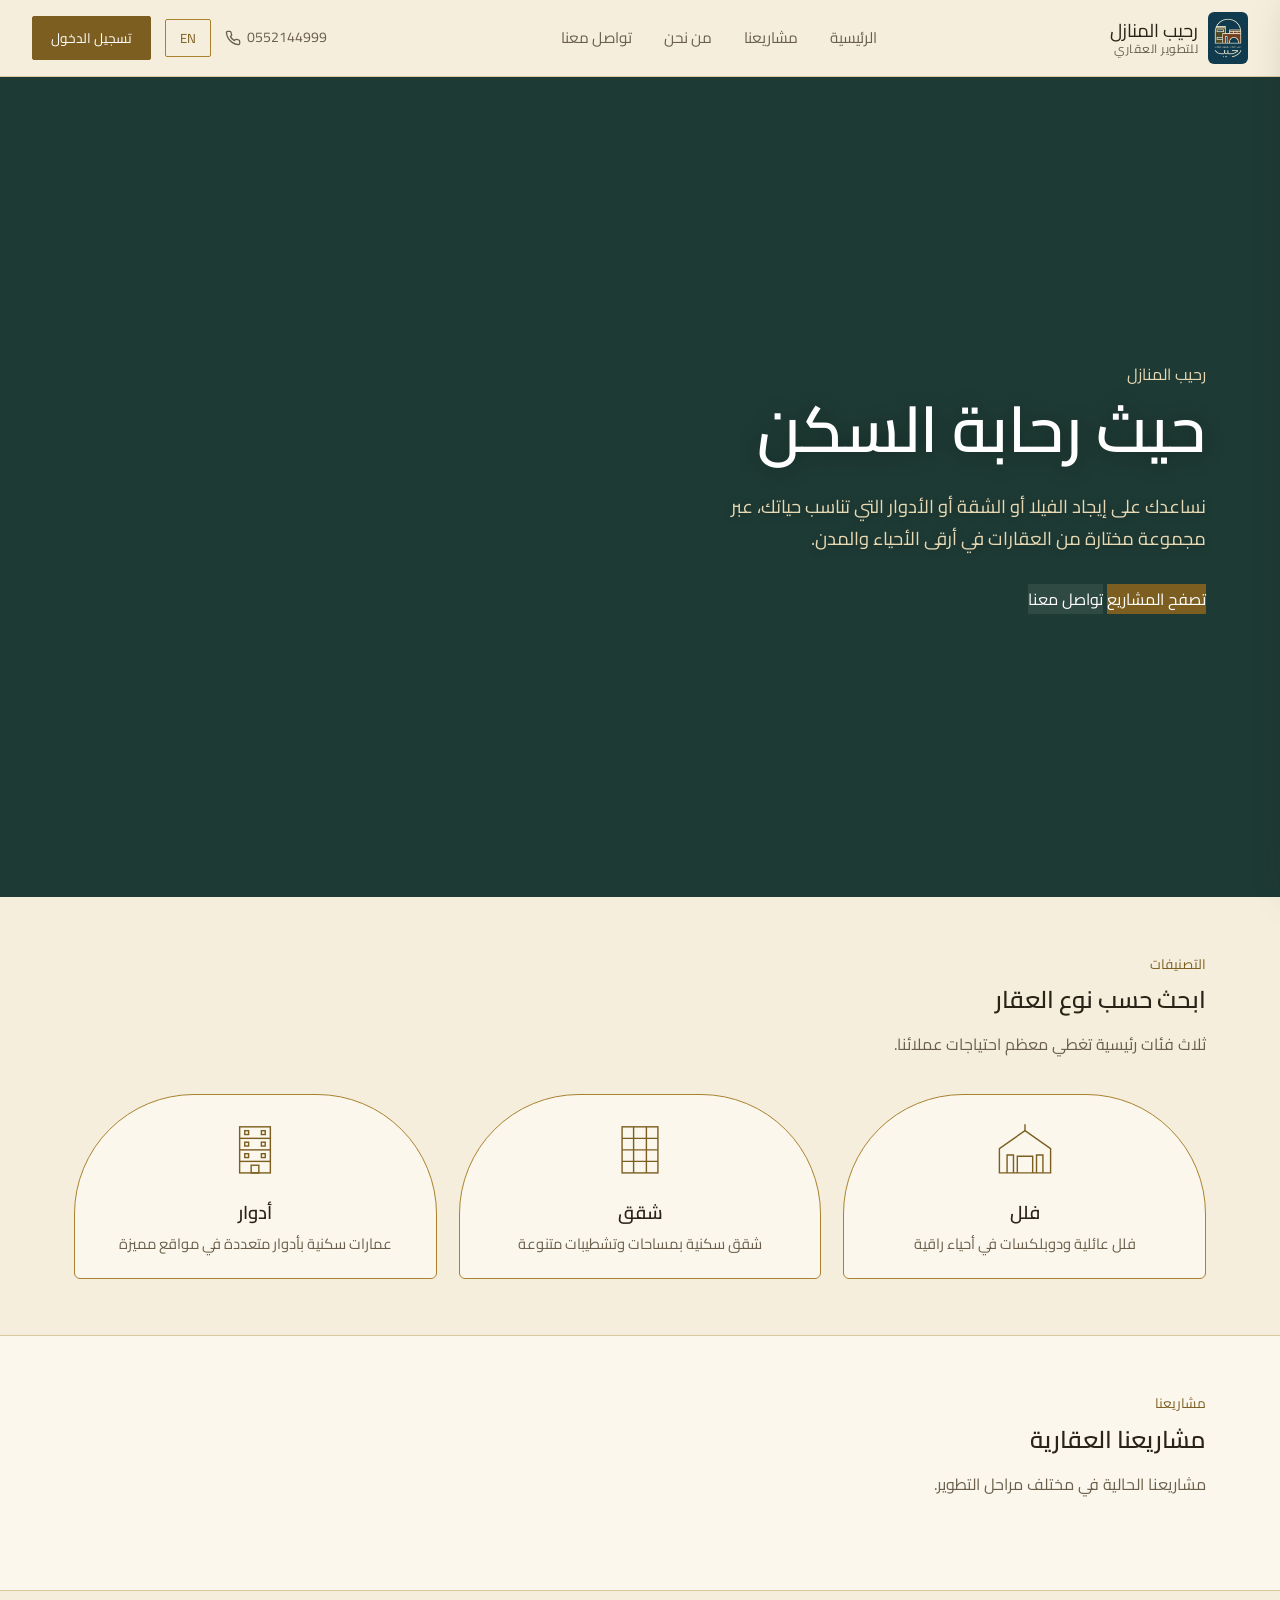
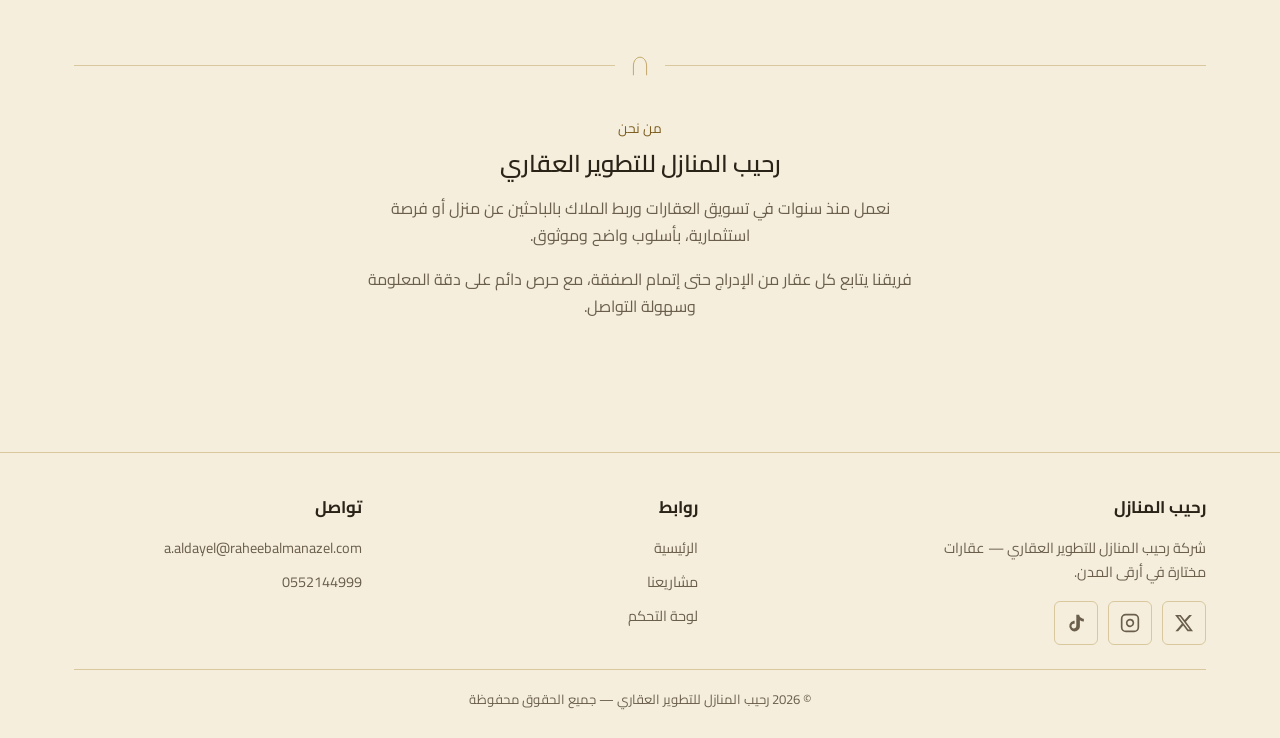
<file: index.html>
<!DOCTYPE html>
<html lang="ar" dir="rtl">
<head>
<meta charset="UTF-8">
<meta name="viewport" content="width=device-width, initial-scale=1.0">
<title>رحيب المنازل للتطوير العقاري</title>
<meta name="description" content="منصة رحيب المنازل للتطوير العقاري — مشاريع سكنية مختارة بعناية في أرقى أحياء الرياض.">

<!-- Open Graph (WhatsApp, Facebook, LinkedIn) -->
<meta property="og:type" content="website">
<meta property="og:url" content="https://raheebalmanazel.com/">
<meta property="og:title" content="رحيب المنازل | للتطوير العقاري">
<meta property="og:description" content="منصة رحيب المنازل للتطوير العقاري — مشاريع سكنية مختارة بعناية في أرقى أحياء الرياض.">
<meta property="og:image" content="https://raheebalmanazel.com/og-image.jpg">
<meta property="og:image:width" content="1200">
<meta property="og:image:height" content="630">
<meta property="og:locale" content="ar_SA">
<meta property="og:site_name" content="رحيب المنازل">

<!-- Twitter -->
<meta name="twitter:card" content="summary_large_image">
<meta name="twitter:title" content="رحيب المنازل | للتطوير العقاري">
<meta name="twitter:description" content="منصة رحيب المنازل للتطوير العقاري — مشاريع سكنية مختارة بعناية في أرقى أحياء الرياض.">
<meta name="twitter:image" content="https://raheebalmanazel.com/og-image.jpg">

<link rel="icon" type="image/png" href="logo.png">
<link rel="preconnect" href="https://fonts.googleapis.com">
<link rel="preconnect" href="https://fonts.gstatic.com" crossorigin>
<link href="https://fonts.googleapis.com/css2?family=Cairo:wght@400;500;600;700&display=swap" rel="stylesheet">
<link rel="stylesheet" href="css/style.css">
</head>
<body>

<div id="siteHeader"></div>

<!-- ============ Hero ============ -->
<section class="hero">
  <div class="hero-bg" id="heroBg"></div>
  <div class="hero-overlay"></div>

  <div class="wrap hero-content">
    <div class="eyebrow-line"><span class="rule"></span><span data-i18n="hero.eyebrow">رحيب المنازل</span></div>
    <h1 data-i18n="hero.title">حيث رحابة السكن</h1>
    <p class="lead" data-i18n="hero.lead">نساعدك على إيجاد الفيلا أو الشقة أو الأدوار التي تناسب حياتك، عبر مجموعة مختارة من العقارات في أرقى الأحياء والمدن.</p>
    <div class="hero-actions">
      <a class="btn" href="#projects" data-i18n="hero.cta1">تصفح المشاريع</a>
      <a class="btn ghost" href="contact.html" data-i18n="hero.cta2">تواصل معنا</a>
    </div>
  </div>
</section>

<!-- ============ التصنيفات ============ -->
<section>
  <div class="wrap">
    <div class="section-head">
      <span class="kicker" data-i18n="cats.kicker">التصنيفات</span>
      <h2 data-i18n="cats.title">ابحث حسب نوع العقار</h2>
      <p data-i18n="cats.lead">ثلاث فئات رئيسية تغطي معظم احتياجات عملائنا.</p>
    </div>
    <div class="cats">
      <a class="arch-frame cat-card" href="properties.html?type=villa">
        <div class="arch-icon" id="iconVilla"></div>
        <h3 data-i18n="cat.villa">فلل</h3>
        <p data-i18n="cat.villa.d">فلل عائلية ودوبلكسات في أحياء راقية</p>
      </a>
      <a class="arch-frame cat-card" href="properties.html?type=apartment">
        <div class="arch-icon" id="iconApartment"></div>
        <h3 data-i18n="cat.apartment">شقق</h3>
        <p data-i18n="cat.apartment.d">شقق سكنية بمساحات وتشطيبات متنوعة</p>
      </a>
      <a class="arch-frame cat-card" href="properties.html?type=floor">
        <div class="arch-icon" id="iconFloor"></div>
        <h3 data-i18n="cat.floor">أدوار</h3>
        <p data-i18n="cat.floor.d">عمارات سكنية بأدوار متعددة في مواقع مميزة</p>
      </a>
    </div>
  </div>
</section>

<!-- ============ مشاريعنا ============ -->
<section class="projects-section" id="projects">
  <div class="wrap">
    <div class="section-head">
      <span class="kicker" data-i18n="projects.kicker">مشاريعنا</span>
      <h2 data-i18n="projects.title">مشاريعنا العقارية</h2>
      <p data-i18n="projects.lead">مشاريعنا الحالية في مختلف مراحل التطوير.</p>
    </div>
    <div class="grid" id="projectsGrid"></div>
  </div>
</section>

<!-- ============ من نحن ============ -->
<section id="about">
  <div class="wrap">
    <div class="divider">
      <span class="rule"></span>
      <svg viewBox="0 0 100 100" fill="none" stroke="currentColor" stroke-width="3"><path d="M20 92 V50 C20 26 34 10 50 10 C66 10 80 26 80 50 V92"/></svg>
      <span class="rule"></span>
    </div>
    <div class="section-head center" style="margin:0 auto;">
      <span class="kicker" data-i18n="about.kicker">من نحن</span>
      <h2 id="aboutTitle" data-i18n="about.title">رحيب المنازل للتطوير العقاري</h2>
      <p id="aboutP1" data-i18n="about.p1">نعمل منذ سنوات في تسويق العقارات وربط الملاك بالباحثين عن منزل أو فرصة استثمارية، بأسلوب واضح وموثوق.</p>
      <p id="aboutP2" data-i18n="about.p2">فريقنا يتابع كل عقار من الإدراج حتى إتمام الصفقة، مع حرص دائم على دقة المعلومة وسهولة التواصل.</p>
    </div>
  </div>
</section>

<!-- ============ Footer ============ -->
<footer>
  <div class="wrap">
    <div class="footer-grid">
      <div>
        <h4 data-i18n="footer.brand">رحيب المنازل</h4>
        <p data-i18n="footer.about" style="max-width:34ch; margin-bottom:16px;">شركة رحيب المنازل للتطوير العقاري — عقارات مختارة في أرقى المدن.</p>
        <div class="social-icons">
          <a href="https://x.com/Raheebalmanazel" target="_blank" rel="noopener" aria-label="X" class="social-btn twitter">
            <svg viewBox="0 0 24 24" fill="currentColor"><path d="M18.244 2.25h3.308l-7.227 8.26 8.502 11.24H16.17l-5.214-6.817L4.99 21.75H1.68l7.73-8.835L1.254 2.25H8.08l4.713 6.231zm-1.161 17.52h1.833L7.084 4.126H5.117z"/></svg>
          </a>
          <a href="https://instagram.com/Raheebalmanazel" target="_blank" rel="noopener" aria-label="Instagram" class="social-btn instagram">
            <svg viewBox="0 0 24 24" fill="none" stroke="currentColor" stroke-width="2"><rect x="2" y="2" width="20" height="20" rx="5"/><path d="M16 11.37A4 4 0 1 1 12.63 8 4 4 0 0 1 16 11.37z"/><line x1="17.5" y1="6.5" x2="17.51" y2="6.5"/></svg>
          </a>
          <a href="https://www.tiktok.com/@raheebhomes" target="_blank" rel="noopener" aria-label="TikTok" class="social-btn tiktok">
            <svg viewBox="0 0 24 24" fill="currentColor"><path d="M19.59 6.69a4.83 4.83 0 0 1-3.77-4.25V2h-3.45v13.67a2.89 2.89 0 0 1-5.2 1.74 2.89 2.89 0 0 1 2.31-4.64 2.93 2.93 0 0 1 .88.13V9.4a6.84 6.84 0 0 0-1-.05A6.33 6.33 0 0 0 5.8 20.1a6.34 6.34 0 0 0 10.86-4.43V8.68a8.16 8.16 0 0 0 4.77 1.52v-3.45a4.85 4.85 0 0 1-1.84-.06z"/></svg>
          </a>
        </div>
      </div>
      <div>
        <h4 data-i18n="footer.links">روابط</h4>
        <ul>
          <li><a href="index.html" data-i18n="nav.home">الرئيسية</a></li>
          <li><a href="index.html#projects" data-i18n="nav.projects">مشاريعنا</a></li>
          <li><a href="admin.html" data-i18n="nav.admin">لوحة التحكم</a></li>
        </ul>
      </div>
      <div>
        <h4 data-i18n="footer.contact">تواصل</h4>
        <ul>
          <li><a href="mailto:a.aldayel@raheebalmanazel.com">a.aldayel@raheebalmanazel.com</a></li>
          <li dir="ltr" style="text-align:end;"><a href="tel:0552144999">0552144999</a></li>
        </ul>
      </div>
    </div>
    <div class="footer-bottom">© 2026 رحيب المنازل للتطوير العقاري — <span data-i18n="footer.rights">جميع الحقوق محفوظة</span></div>
  </div>
</footer>

<script src="js/supabase.js"></script>
<script src="js/data.js"></script>
<script src="js/lang.js"></script>
<script src="js/main.js"></script>
<script src="js/effects.js"></script>
<script>
  document.addEventListener('DOMContentLoaded', () => {
    const v = document.getElementById('iconVilla');
    const a = document.getElementById('iconApartment');
    const f = document.getElementById('iconFloor');
    if(v) v.innerHTML = ICONS.villa;
    if(a) a.innerHTML = ICONS.apartment;
    if(f) f.innerHTML = ICONS.floor;
  });

  document.addEventListener('DOMContentLoaded', async () => {
    const heroBg = document.getElementById('heroBg');
    if(!heroBg) return;

    const images = await getHeroImages();

    if(!images.length){
      heroBg.style.background = 'var(--deep)';
      return;
    }

    const INTERVAL = 5000;

    const slides = [];
    images.forEach(img => {
      const div = document.createElement('div');
      div.className = 'hero-slide';
      div.style.backgroundImage = `url('${img.url}')`;
      heroBg.appendChild(div);
      slides.push(div);
    });

    let current = 0;
    slides[0].classList.add('active');

    setInterval(() => {
      slides[current].classList.remove('active');
      current = (current + 1) % slides.length;
      slides[current].classList.add('active');
    }, INTERVAL);
  });
</script>
</body>
</html>
</file>
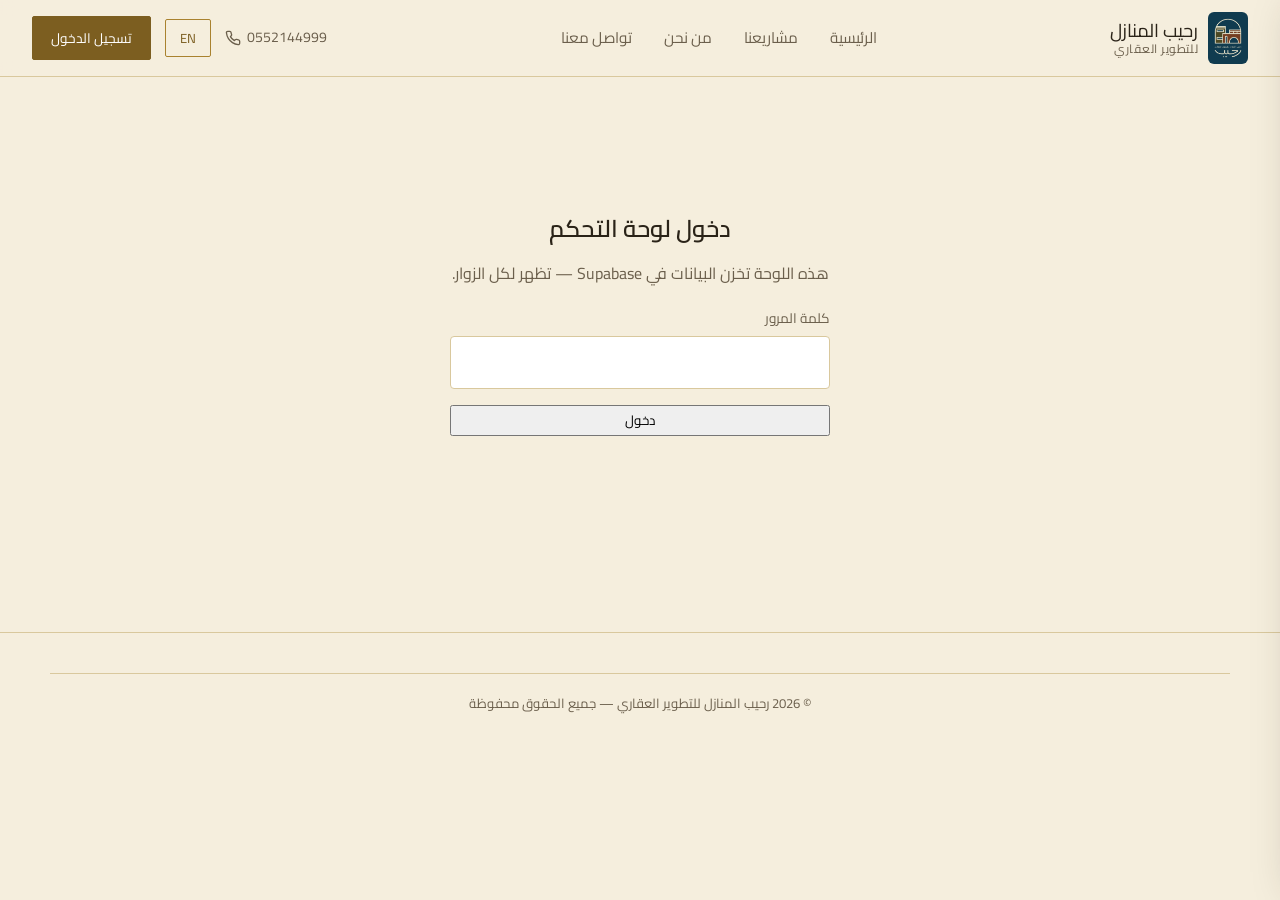
<file: admin.html>
<!DOCTYPE html>
<html lang="ar" dir="rtl">
<head>
<meta charset="UTF-8">
<meta name="viewport" content="width=device-width, initial-scale=1.0">
<title>لوحة التحكم | رحيب المنازل للتطوير العقاري</title>
<link rel="icon" type="image/png" href="logo.png">
<link rel="preconnect" href="https://fonts.googleapis.com">
<link rel="preconnect" href="https://fonts.gstatic.com" crossorigin>
<link href="https://fonts.googleapis.com/css2?family=Cairo:wght@400;500;600;700&display=swap" rel="stylesheet">
<link rel="stylesheet" href="css/style.css">
</head>
<body>

<div id="siteHeader"></div>

<section>
  <div class="wrap">

    <!-- ================= بوابة الدخول ================= -->
    <div class="admin-gate" id="adminGate">
      <h1 data-i18n="admin.gate.title">دخول لوحة التحكم</h1>
      <p style="color:var(--ink-soft); margin-bottom:20px;" data-i18n="admin.gate.lead">هذه اللوحة تخزن البيانات في Supabase — تظهر لكل الزوار.</p>
      <div class="field">
        <label data-i18n="admin.gate.pass">كلمة المرور</label>
        <input type="password" id="adminPass">
      </div>
      <button class="btn" id="adminEnter" style="width:100%;" data-i18n="admin.gate.enter">دخول</button>
      <p id="adminWrong" class="hide" style="color:#B3402F; margin-top:10px; font-size:.88rem;" data-i18n="admin.gate.wrong">كلمة المرور غير صحيحة</p>
    </div>

    <!-- ================= لوحة التحكم ================= -->
    <div class="hide" id="adminPanel">

      <div style="display:flex; justify-content:space-between; align-items:center; flex-wrap:wrap; gap:12px;">
        <h1 style="margin:0;">لوحة التحكم</h1>
        <button id="adminLogout" class="btn ghost" data-i18n="admin.logout">خروج</button>
      </div>

      <!-- ========== قسم صور الخلفية ========== -->
      <section class="admin-block mt-lg">
        <h2 data-i18n="admin.hero.title">صور الخلفية (Hero)</h2>
        <p class="admin-note" data-i18n="admin.hero.note">هذي الصور تتبدّل تلقائياً في أعلى الصفحة الرئيسية.</p>

        <form id="heroForm" class="form-grid">
          <div class="field full">
            <label data-i18n="admin.hero.upload">اختر صورة (أو عدة صور)</label>
            <input type="file" name="heroFiles" accept="image/*" multiple id="heroFilesInput">
            <div id="heroPreview" class="upload-preview"></div>
          </div>
          <div class="field full">
            <button type="submit" class="btn" data-i18n="admin.hero.save">رفع الصور</button>
            <p id="heroAdded" class="admin-note hide" style="margin-top:14px;" data-i18n="admin.hero.added">تم رفع الصور بنجاح.</p>
          </div>
        </form>

        <div class="admin-list">
          <h2 data-i18n="admin.hero.list.title">الصور الحالية</h2>
          <div id="heroList" class="mt-lg"></div>
        </div>
      </section>

      <!-- ========== قسم المشاريع ========== -->
      <section class="admin-block mt-lg">
        <h2 data-i18n="admin.project.title">إضافة مشروع جديد</h2>

        <form id="adminProjectForm" class="form-grid">
          <div class="field">
            <label data-i18n="admin.project.f.nameAr">اسم المشروع (عربي)</label>
            <input type="text" name="nameAr" required>
          </div>
          <div class="field">
            <label data-i18n="admin.project.f.nameEn">اسم المشروع (إنجليزي)</label>
            <input type="text" name="nameEn" required>
          </div>

          <div class="field">
            <label data-i18n="admin.project.f.type">النوع</label>
            <select name="type" required>
              <option value="villa">فيلا</option>
              <option value="apartment">شقة</option>
              <option value="floor">أدوار</option>
            </select>
          </div>
          <div class="field">
            <label data-i18n="admin.project.f.floors">عدد الأدوار</label>
            <input type="number" name="floors" min="1" required>
          </div>

          <div class="field">
            <label data-i18n="admin.project.f.locationAr">الموقع (عربي)</label>
            <input type="text" name="locationAr" required>
          </div>
          <div class="field">
            <label data-i18n="admin.project.f.locationEn">الموقع (إنجليزي)</label>
            <input type="text" name="locationEn" required>
          </div>

          <div class="field">
            <label data-i18n="admin.project.f.stage">المرحلة</label>
            <select name="stage" required>
              <option value="sale">مرحلة البيع</option>
              <option value="finishing">مرحلة التشطيب</option>
              <option value="structure">مرحلة العظم</option>
              <option value="sold">مباعة</option>
            </select>
          </div>
        
          <div class="field">
            <label data-i18n="admin.project.f.area">المساحة (م²)</label>
            <input type="number" name="area" min="0" value="0">
          </div>
          <div class="field"></div>

          <!-- رفع صورة الغلاف -->
          <div class="field full">
            <label data-i18n="admin.project.f.cover">صورة الغلاف (من جهازك)</label>
            <input type="file" name="coverFile" accept="image/*" id="coverFileInput">
            <div id="coverPreview" class="upload-preview"></div>
          </div>

          <!-- رفع باقي الصور -->
          <div class="field full">
            <label data-i18n="admin.project.f.images">باقي الصور (يمكن اختيار عدة صور)</label>
            <input type="file" name="galleryFiles" accept="image/*" multiple id="galleryFilesInput">
            <div id="galleryPreview" class="upload-preview"></div>
          </div>

          <div class="field full">
            <label data-i18n="admin.project.f.descAr">وصف مختصر (عربي)</label>
            <textarea name="descAr" placeholder="اختياري"></textarea>
          </div>
          <div class="field full">
            <label data-i18n="admin.project.f.descEn">وصف مختصر (إنجليزي)</label>
            <textarea name="descEn" placeholder="اختياري"></textarea>
          </div>

          <div class="field full">
            <button type="submit" class="btn" data-i18n="admin.project.save">حفظ المشروع</button>
            <p id="adminProjectAdded" class="admin-note hide" style="margin-top:14px;" data-i18n="admin.project.added">تمت إضافة المشروع بنجاح.</p>
          </div>
        </form>

        <div class="admin-list">
          <h2 data-i18n="admin.project.list.title">المشاريع الحالية</h2>
          <div id="adminProjectList" class="mt-lg"></div>
        </div>
      </section>

      <!-- ========== قسم الوحدات ========== -->
      <section class="admin-block mt-lg">
        <h2 data-i18n="admin.units.title">إدارة الوحدات (الأدوار/الشقق)</h2>

        <!-- اختيار المشروع -->
        <div class="field full" style="margin-bottom:20px;">
          <label data-i18n="admin.units.selectProject">اختر المشروع</label>
          <select id="unitsProjectSelect">
            <option value="">— اختر مشروع —</option>
          </select>
        </div>

        <!-- نموذج إضافة وحدة -->
        <form id="adminUnitForm" class="form-grid" style="display:none;">
          <div class="field">
            <label data-i18n="admin.units.f.unitNumber">رقم الوحدة / الدور</label>
            <input type="text" name="unitNumber" required>
          </div>
          <div class="field">
            <label data-i18n="admin.units.f.type">النوع</label>
            <select name="type" required>
              <option value="villa">فيلا</option>
              <option value="apartment">شقة</option>
              <option value="floor">أدوار</option>
            </select>
          </div>
          <div class="field">
            <label data-i18n="admin.units.f.area">المساحة (م²)</label>
            <input type="number" name="area" min="0" value="0">
          </div>
          <div class="field">
            <label data-i18n="admin.units.f.bedrooms">عدد الغرف</label>
            <input type="number" name="bedrooms" min="0" value="0">
          </div>
          <div class="field">
            <label data-i18n="admin.units.f.price">السعر (ريال)</label>
            <input type="number" name="price" min="0" value="0">
          </div>
          <div class="field">
            <label data-i18n="admin.units.f.status">الحالة</label>
            <select name="status">
              <option value="available">متاحة</option>
              <option value="reserved">محجوزة</option>
              <option value="sold">مباعة</option>
            </select>
          </div>

          <!-- تفاصيل الوحدة -->
          <div class="field">
            <label data-i18n="unit.bathrooms">دورات المياه</label>
            <input type="number" name="bathrooms" min="0" value="0">
          </div>
          <div class="field">
            <label data-i18n="unit.majlis">المجالس</label>
            <input type="number" name="majlis" min="0" value="0">
          </div>
          <div class="field">
            <label data-i18n="unit.livingRoom">الصالات</label>
            <input type="number" name="livingRoom" min="0" value="0">
          </div>
          <div class="field">
            <label data-i18n="unit.kitchen">المطابخ</label>
            <input type="number" name="kitchen" min="0" value="0">
          </div>
          <div class="field">
            <label data-i18n="unit.maidRoom">غرف العاملة</label>
            <input type="number" name="maidRoom" min="0" value="0">
          </div>
          <div class="field">
            <label data-i18n="unit.laundryRoom">غرف الغسيل</label>
            <input type="number" name="laundryRoom" min="0" value="0">
          </div>

          <div class="field full">
            <label data-i18n="admin.units.f.images">صور الوحدة (اختياري)</label>
            <input type="file" name="unitImages" accept="image/*" multiple id="unitImagesInput">
            <div id="unitImagesPreview" class="upload-preview"></div>
          </div>

          <div class="field full">
            <button type="submit" class="btn" data-i18n="admin.units.save">حفظ الوحدة</button>
            <p id="adminUnitAdded" class="admin-note hide" style="margin-top:14px;" data-i18n="admin.units.added">تمت إضافة الوحدة بنجاح.</p>
          </div>
        </form>

        <!-- قائمة الوحدات -->
        <div class="admin-list" style="margin-top:30px;">
          <h3 data-i18n="admin.units.list.title">الوحدات الحالية</h3>
          <div id="adminUnitsList" class="mt-lg"></div>
        </div>
      </section>

    </div>

  </div>
</section>

<footer>
  <div class="wrap footer-bottom">© 2026 رحيب المنازل للتطوير العقاري — <span data-i18n="footer.rights">جميع الحقوق محفوظة</span></div>
</footer>

<script src="js/supabase.js"></script>
<script src="js/data.js"></script>
<script src="js/lang.js"></script>
<script src="js/main.js"></script>
<script src="js/effects.js"></script>

<script>
  // ============ معاينات الصور ============
  document.addEventListener('DOMContentLoaded', () => {
    function bindPreview(inputId, previewId){
      const input = document.getElementById(inputId);
      const preview = document.getElementById(previewId);
      if(input && preview){
        input.addEventListener('change', () => {
          preview.innerHTML = '';
          Array.from(input.files).forEach(file => {
            const img = document.createElement('img');
            img.src = URL.createObjectURL(file);
            preview.appendChild(img);
          });
        });
      }
    }
    bindPreview('coverFileInput', 'coverPreview');
    bindPreview('galleryFilesInput', 'galleryPreview');
    bindPreview('heroFilesInput', 'heroPreview');
    bindPreview('unitImagesInput', 'unitImagesPreview');
  });
</script>

</body>
</html>
</file>
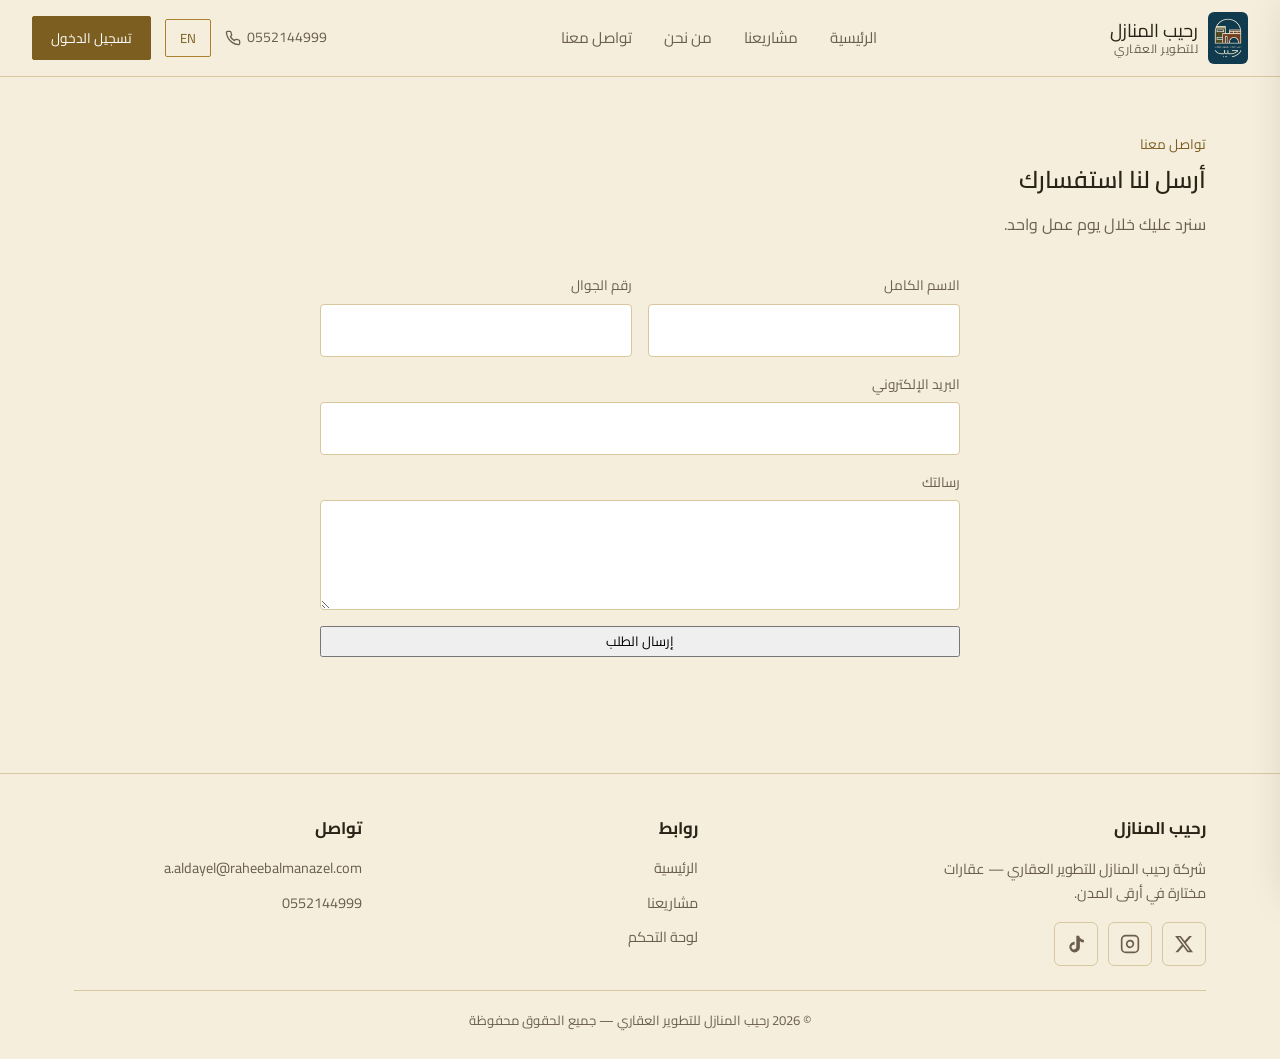
<file: contact.html>
<!DOCTYPE html>
<html lang="ar" dir="rtl">
<head>
<meta charset="UTF-8">
<meta name="viewport" content="width=device-width, initial-scale=1.0">
<title>تواصل معنا | رحيب المنازل للتطوير العقاري</title>
<meta name="description" content="تواصل مع فريق رحيب المنازل للتطوير العقاري.">
<link rel="icon" type="image/png" href="logo.png">
<link rel="preconnect" href="https://fonts.googleapis.com">
<link rel="preconnect" href="https://fonts.gstatic.com" crossorigin>
<link href="https://fonts.googleapis.com/css2?family=Cairo:wght@400;500;600;700&display=swap" rel="stylesheet">
<link rel="stylesheet" href="css/style.css">
</head>
<body>

<div id="siteHeader"></div>

<section>
  <div class="wrap">
    <div class="section-head">
      <span class="kicker" data-i18n="contact.kicker">تواصل معنا</span>
      <h2 data-i18n="contact.title">أرسل لنا استفسارك</h2>
      <p data-i18n="contact.lead">سنرد عليك خلال يوم عمل واحد.</p>
    </div>

    <form id="contactForm" class="form-grid" style="max-width:640px; margin:0 auto;">
      <div class="field">
        <label data-i18n="contact.name">الاسم الكامل</label>
        <input type="text" required>
      </div>
      <div class="field">
        <label data-i18n="contact.phone">رقم الجوال</label>
        <input type="tel" required>
      </div>
      <div class="field full">
        <label data-i18n="contact.email">البريد الإلكتروني</label>
        <input type="email" required>
      </div>
      <div class="field full">
        <label data-i18n="contact.msg">رسالتك</label>
        <textarea required></textarea>
      </div>
      <div class="field full">
        <button type="submit" class="btn" data-i18n="contact.send">إرسال الطلب</button>
        <p id="contactSent" class="admin-note hide" style="margin-top:14px;"></p>
      </div>
    </form>
  </div>
</section>

<footer>
  <div class="wrap">
    <div class="footer-grid">
      <div>
        <h4 data-i18n="footer.brand">رحيب المنازل</h4>
        <p data-i18n="footer.about" style="max-width:34ch; margin-bottom:16px;">شركة رحيب المنازل للتطوير العقاري — عقارات مختارة في أرقى المدن.</p>
        <div class="social-icons">
          <a href="https://x.com/Raheebalmanazel" target="_blank" rel="noopener" aria-label="X" class="social-btn twitter">
            <svg viewBox="0 0 24 24" fill="currentColor"><path d="M18.244 2.25h3.308l-7.227 8.26 8.502 11.24H16.17l-5.214-6.817L4.99 21.75H1.68l7.73-8.835L1.254 2.25H8.08l4.713 6.231zm-1.161 17.52h1.833L7.084 4.126H5.117z"/></svg>
          </a>
          <a href="https://instagram.com/Raheebalmanazel" target="_blank" rel="noopener" aria-label="Instagram" class="social-btn instagram">
            <svg viewBox="0 0 24 24" fill="none" stroke="currentColor" stroke-width="2"><rect x="2" y="2" width="20" height="20" rx="5"/><path d="M16 11.37A4 4 0 1 1 12.63 8 4 4 0 0 1 16 11.37z"/><line x1="17.5" y1="6.5" x2="17.51" y2="6.5"/></svg>
          </a>
          <a href="https://www.tiktok.com/@raheebhomes" target="_blank" rel="noopener" aria-label="TikTok" class="social-btn tiktok">
            <svg viewBox="0 0 24 24" fill="currentColor"><path d="M19.59 6.69a4.83 4.83 0 0 1-3.77-4.25V2h-3.45v13.67a2.89 2.89 0 0 1-5.2 1.74 2.89 2.89 0 0 1 2.31-4.64 2.93 2.93 0 0 1 .88.13V9.4a6.84 6.84 0 0 0-1-.05A6.33 6.33 0 0 0 5.8 20.1a6.34 6.34 0 0 0 10.86-4.43V8.68a8.16 8.16 0 0 0 4.77 1.52v-3.45a4.85 4.85 0 0 1-1.84-.06z"/></svg>
          </a>
        </div>
      </div>
      <div>
        <h4 data-i18n="footer.links">روابط</h4>
        <ul>
          <li><a href="index.html" data-i18n="nav.home">الرئيسية</a></li>
          <li><a href="index.html#projects" data-i18n="nav.projects">مشاريعنا</a></li>
          <li><a href="admin.html" data-i18n="nav.admin">لوحة التحكم</a></li>
        </ul>
      </div>
      <div>
        <h4 data-i18n="footer.contact">تواصل</h4>
        <ul>
          <li><a href="mailto:a.aldayel@raheebalmanazel.com">a.aldayel@raheebalmanazel.com</a></li>
          <li dir="ltr" style="text-align:end;"><a href="tel:0552144999">0552144999</a></li>
        </ul>
      </div>
    </div>
    <div class="footer-bottom">© 2026 رحيب المنازل للتطوير العقاري — <span data-i18n="footer.rights">جميع الحقوق محفوظة</span></div>
  </div>
</footer>

<script src="js/supabase.js"></script>
<script src="js/data.js"></script>
<script src="js/lang.js"></script>
<script src="js/main.js"></script>
<script src="js/effects.js"></script>
</body>
</html>
</file>
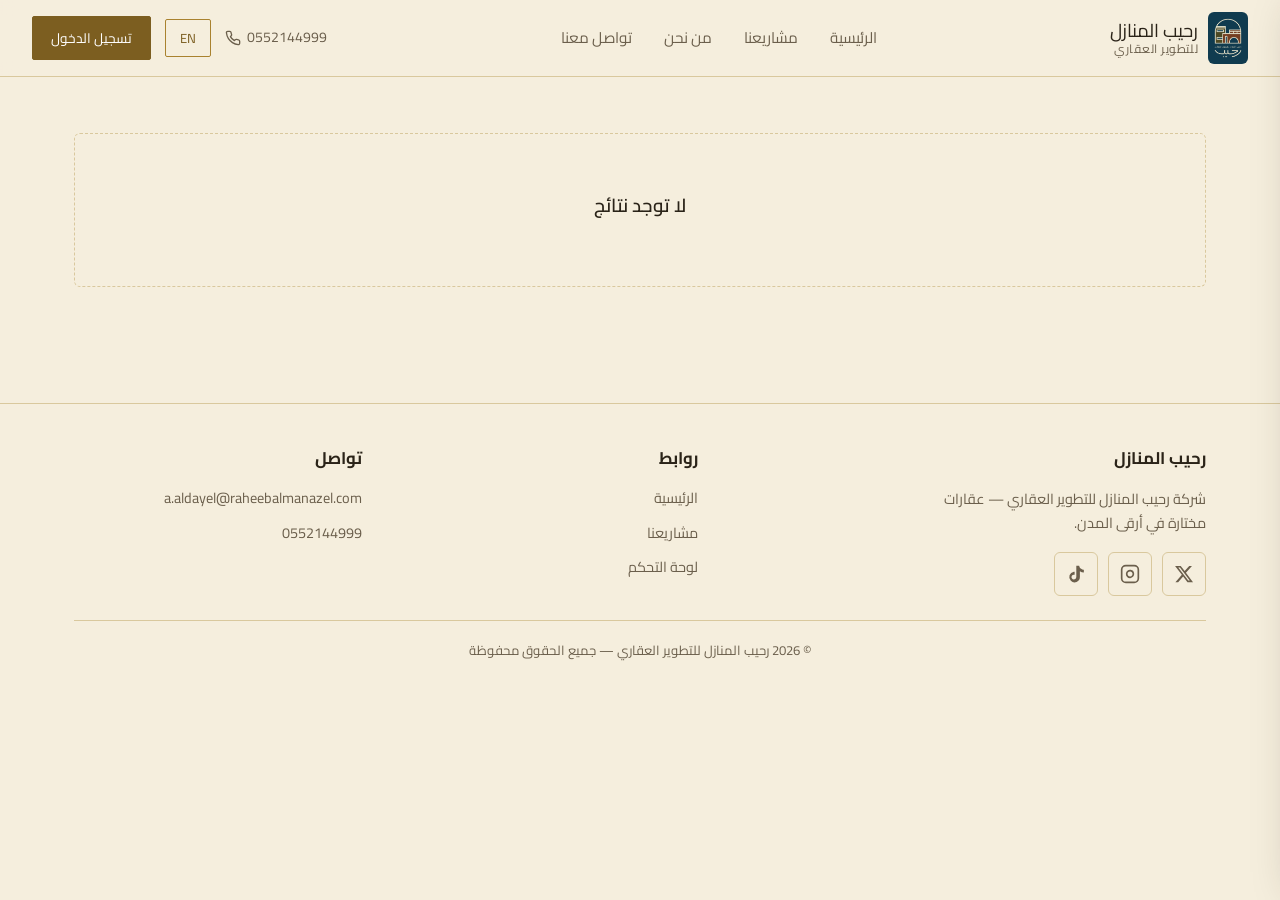
<file: project.html>
<!DOCTYPE html>
<html lang="ar" dir="rtl">
<head>
<meta charset="UTF-8">
<meta name="viewport" content="width=device-width, initial-scale=1.0">
<title>تفاصيل المشروع | رحيب المنازل للتطوير العقاري</title>
<meta name="description" content="تفاصيل المشروع — رحيب المنازل للتطوير العقاري.">
<link rel="icon" type="image/png" href="logo.png">
<link rel="preconnect" href="https://fonts.googleapis.com">
<link rel="preconnect" href="https://fonts.gstatic.com" crossorigin>
<link href="https://fonts.googleapis.com/css2?family=Cairo:wght@400;500;600;700&display=swap" rel="stylesheet">
<link rel="stylesheet" href="css/style.css">
</head>
<body>

<div id="siteHeader"></div>

<section>
  <div class="wrap" id="projectDetailRoot"></div>
</section>

<footer>
  <div class="wrap">
    <div class="footer-grid">
      <div>
        <h4 data-i18n="footer.brand">رحيب المنازل</h4>
        <p data-i18n="footer.about" style="max-width:34ch; margin-bottom:16px;">شركة رحيب المنازل للتطوير العقاري — عقارات مختارة في أرقى المدن.</p>
        <div class="social-icons">
          <a href="https://x.com/Raheebalmanazel" target="_blank" rel="noopener" aria-label="X" class="social-btn twitter">
            <svg viewBox="0 0 24 24" fill="currentColor"><path d="M18.244 2.25h3.308l-7.227 8.26 8.502 11.24H16.17l-5.214-6.817L4.99 21.75H1.68l7.73-8.835L1.254 2.25H8.08l4.713 6.231zm-1.161 17.52h1.833L7.084 4.126H5.117z"/></svg>
          </a>
          <a href="https://instagram.com/Raheebalmanazel" target="_blank" rel="noopener" aria-label="Instagram" class="social-btn instagram">
            <svg viewBox="0 0 24 24" fill="none" stroke="currentColor" stroke-width="2"><rect x="2" y="2" width="20" height="20" rx="5"/><path d="M16 11.37A4 4 0 1 1 12.63 8 4 4 0 0 1 16 11.37z"/><line x1="17.5" y1="6.5" x2="17.51" y2="6.5"/></svg>
          </a>
          <a href="https://www.tiktok.com/@raheebhomes" target="_blank" rel="noopener" aria-label="TikTok" class="social-btn tiktok">
            <svg viewBox="0 0 24 24" fill="currentColor"><path d="M19.59 6.69a4.83 4.83 0 0 1-3.77-4.25V2h-3.45v13.67a2.89 2.89 0 0 1-5.2 1.74 2.89 2.89 0 0 1 2.31-4.64 2.93 2.93 0 0 1 .88.13V9.4a6.84 6.84 0 0 0-1-.05A6.33 6.33 0 0 0 5.8 20.1a6.34 6.34 0 0 0 10.86-4.43V8.68a8.16 8.16 0 0 0 4.77 1.52v-3.45a4.85 4.85 0 0 1-1.84-.06z"/></svg>
          </a>
        </div>
      </div>
      <div>
        <h4 data-i18n="footer.links">روابط</h4>
        <ul>
          <li><a href="index.html" data-i18n="nav.home">الرئيسية</a></li>
          <li><a href="index.html#projects" data-i18n="nav.projects">مشاريعنا</a></li>
          <li><a href="admin.html" data-i18n="nav.admin">لوحة التحكم</a></li>
        </ul>
      </div>
      <div>
        <h4 data-i18n="footer.contact">تواصل</h4>
        <ul>
          <li><a href="mailto:a.aldayel@raheebalmanazel.com">a.aldayel@raheebalmanazel.com</a></li>
          <li dir="ltr" style="text-align:end;"><a href="tel:0552144999">0552144999</a></li>
        </ul>
      </div>
    </div>
    <div class="footer-bottom">© 2026 رحيب المنازل للتطوير العقاري — <span data-i18n="footer.rights">جميع الحقوق محفوظة</span></div>
  </div>
</footer>

<script src="js/supabase.js"></script>
<script src="js/data.js"></script>
<script src="js/lang.js"></script>
<script src="js/main.js"></script>
<script src="js/effects.js"></script>
</body>
</html>
</file>
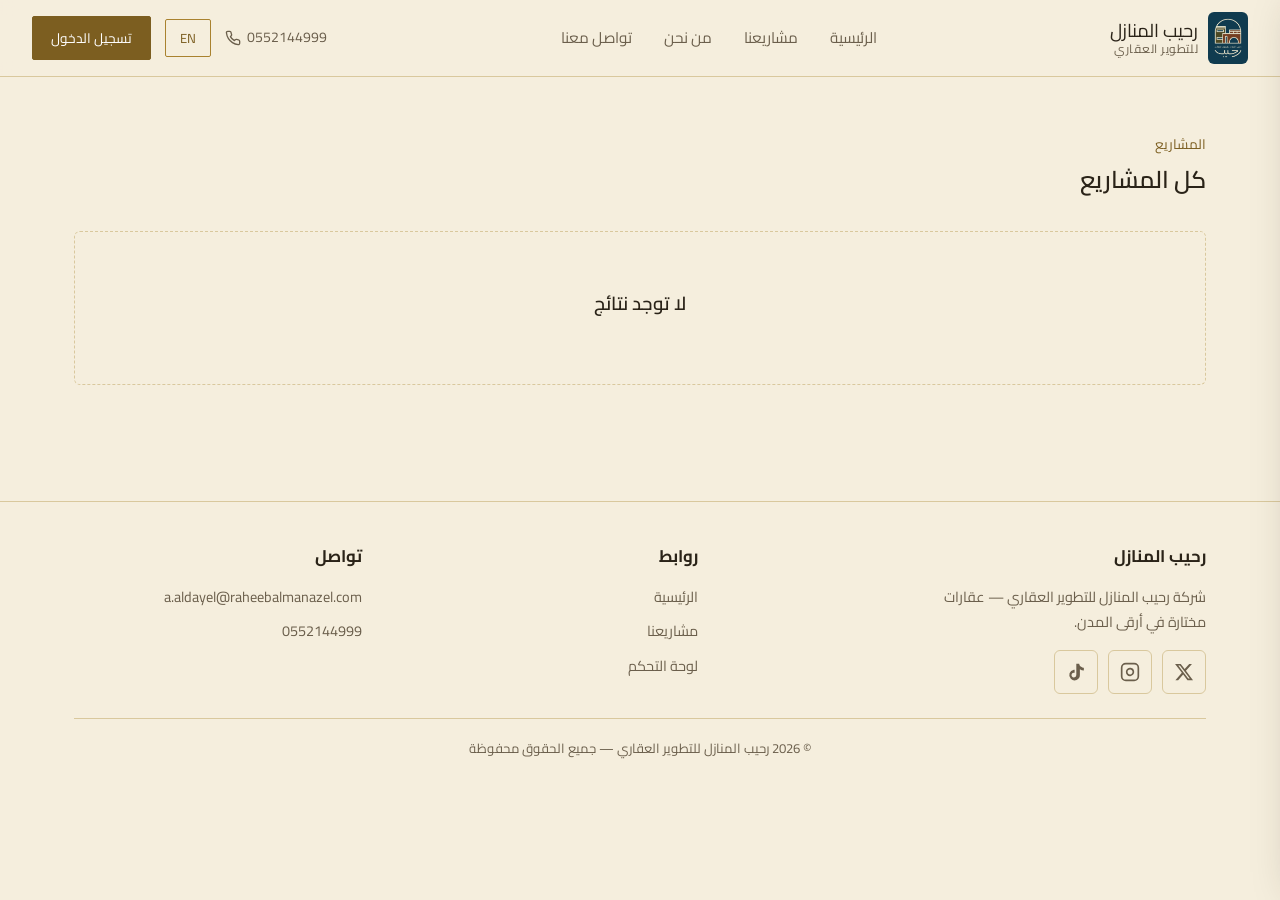
<file: properties.html>
<!DOCTYPE html>
<html lang="ar" dir="rtl">
<head>
<meta charset="UTF-8">
<meta name="viewport" content="width=device-width, initial-scale=1.0">
<title>المشاريع | رحيب المنازل للتطوير العقاري</title>
<meta name="description" content="تصفح المشاريع — فلل، شقق، أدوار.">
<link rel="icon" type="image/png" href="logo.png">
<link rel="preconnect" href="https://fonts.googleapis.com">
<link rel="preconnect" href="https://fonts.gstatic.com" crossorigin>
<link href="https://fonts.googleapis.com/css2?family=Cairo:wght@400;500;600;700&display=swap" rel="stylesheet">
<link rel="stylesheet" href="css/style.css">
</head>
<body>

<div id="siteHeader"></div>

<section>
  <div class="wrap">
    <div class="section-head">
      <span class="kicker" data-i18n="props.kicker">المشاريع</span>
      <h2 id="pageTitle" data-i18n="props.title">المشاريع</h2>
    </div>

    <div class="grid" id="propsGrid"></div>

    <div class="empty-state hide" id="emptyState">
      <h3 data-i18n="empty.title">لا توجد نتائج</h3>
    </div>
  </div>
</section>

<footer>
  <div class="wrap">
    <div class="footer-grid">
      <div>
        <h4 data-i18n="footer.brand">رحيب المنازل</h4>
        <p data-i18n="footer.about" style="max-width:34ch; margin-bottom:16px;">شركة رحيب المنازل للتطوير العقاري — عقارات مختارة في أرقى المدن.</p>
        <div class="social-icons">
          <a href="https://x.com/Raheebalmanazel" target="_blank" rel="noopener" aria-label="X" class="social-btn twitter">
            <svg viewBox="0 0 24 24" fill="currentColor"><path d="M18.244 2.25h3.308l-7.227 8.26 8.502 11.24H16.17l-5.214-6.817L4.99 21.75H1.68l7.73-8.835L1.254 2.25H8.08l4.713 6.231zm-1.161 17.52h1.833L7.084 4.126H5.117z"/></svg>
          </a>
          <a href="https://instagram.com/Raheebalmanazel" target="_blank" rel="noopener" aria-label="Instagram" class="social-btn instagram">
            <svg viewBox="0 0 24 24" fill="none" stroke="currentColor" stroke-width="2"><rect x="2" y="2" width="20" height="20" rx="5"/><path d="M16 11.37A4 4 0 1 1 12.63 8 4 4 0 0 1 16 11.37z"/><line x1="17.5" y1="6.5" x2="17.51" y2="6.5"/></svg>
          </a>
          <a href="https://www.tiktok.com/@raheebhomes" target="_blank" rel="noopener" aria-label="TikTok" class="social-btn tiktok">
            <svg viewBox="0 0 24 24" fill="currentColor"><path d="M19.59 6.69a4.83 4.83 0 0 1-3.77-4.25V2h-3.45v13.67a2.89 2.89 0 0 1-5.2 1.74 2.89 2.89 0 0 1 2.31-4.64 2.93 2.93 0 0 1 .88.13V9.4a6.84 6.84 0 0 0-1-.05A6.33 6.33 0 0 0 5.8 20.1a6.34 6.34 0 0 0 10.86-4.43V8.68a8.16 8.16 0 0 0 4.77 1.52v-3.45a4.85 4.85 0 0 1-1.84-.06z"/></svg>
          </a>
        </div>
      </div>
      <div>
        <h4 data-i18n="footer.links">روابط</h4>
        <ul>
          <li><a href="index.html" data-i18n="nav.home">الرئيسية</a></li>
          <li><a href="index.html#projects" data-i18n="nav.projects">مشاريعنا</a></li>
          <li><a href="admin.html" data-i18n="nav.admin">لوحة التحكم</a></li>
        </ul>
      </div>
      <div>
        <h4 data-i18n="footer.contact">تواصل</h4>
        <ul>
          <li><a href="mailto:a.aldayel@raheebalmanazel.com">a.aldayel@raheebalmanazel.com</a></li>
          <li dir="ltr" style="text-align:end;"><a href="tel:0552144999">0552144999</a></li>
        </ul>
      </div>
    </div>
    <div class="footer-bottom">© 2026 رحيب المنازل للتطوير العقاري — <span data-i18n="footer.rights">جميع الحقوق محفوظة</span></div>
  </div>
</footer>

<script src="js/supabase.js"></script>
<script src="js/data.js"></script>
<script src="js/lang.js"></script>
<script src="js/main.js"></script>
<script src="js/effects.js"></script>

<script>
  document.addEventListener('DOMContentLoaded', async () => {
    const grid = document.getElementById('propsGrid');
    const emptyState = document.getElementById('emptyState');
    const pageTitle = document.getElementById('pageTitle');

    if(!grid) return;

    const allProjects = await getProjects();

    const params = new URLSearchParams(location.search);
    const currentType = params.get('type') || '';

    const titles = {
      '': 'props.title',
      'villa': 'cat.villa',
      'apartment': 'cat.apartment',
      'floor': 'cat.floor'
    };

    function draw(){
      const lang = getLang();
      let list = allProjects;
      if(currentType){
        list = list.filter(p => p.type === currentType);
      }

      pageTitle.textContent = t(titles[currentType] || 'props.title');

      if(list.length === 0){
        grid.innerHTML = '';
        emptyState.classList.remove('hide');
      } else {
        emptyState.classList.add('hide');
        grid.innerHTML = list.map(pr => projectCardHTML(pr, lang)).join('');
      }
    }

    draw();
    document.addEventListener('langchange', draw);
  });
</script>

</body>
</html>
</file>
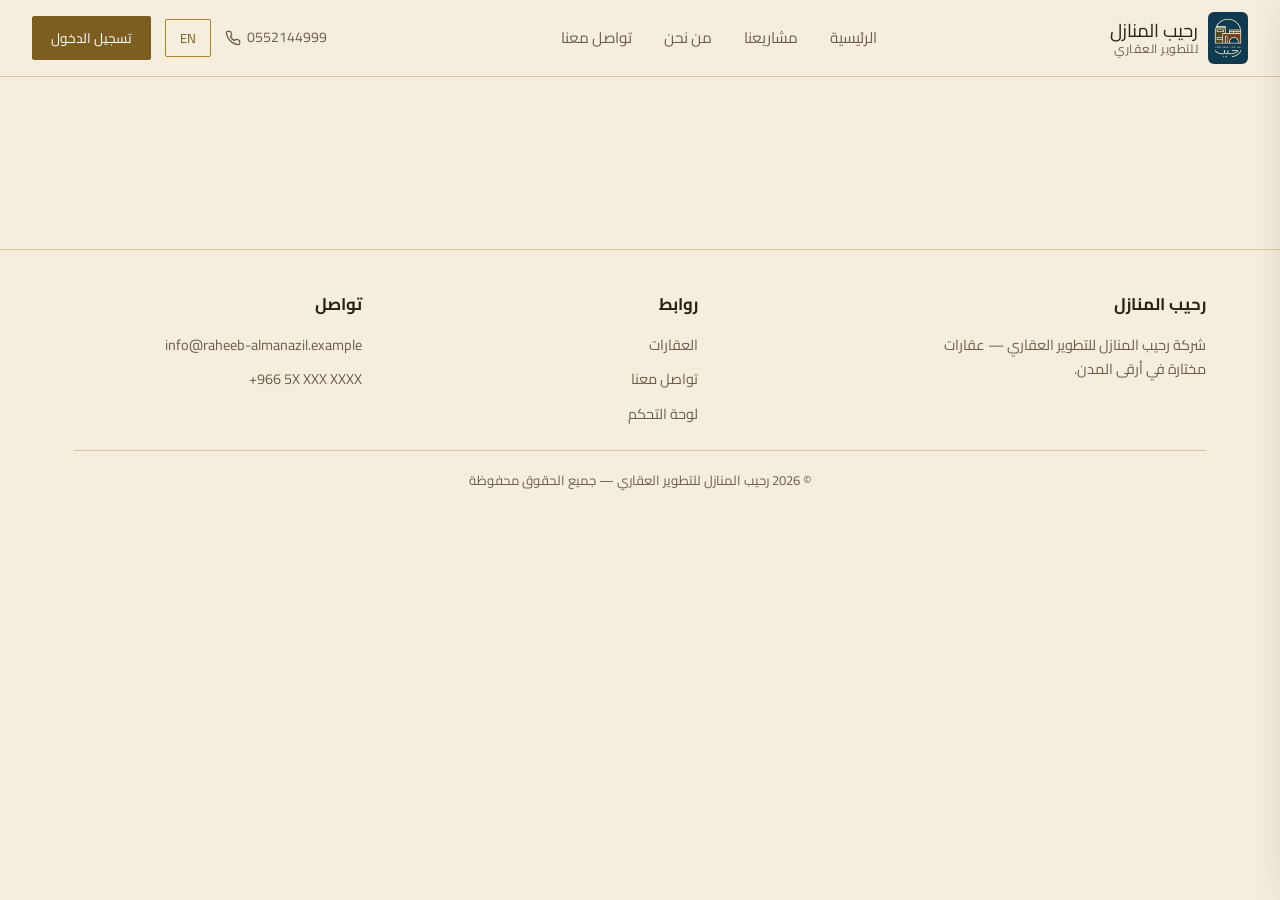
<file: property.html>
<!DOCTYPE html>
<html lang="ar" dir="rtl">
<head>
<meta charset="UTF-8">
<meta name="viewport" content="width=device-width, initial-scale=1.0">
<title>تفاصيل العقار | رحيب المنازل للتطوير العقاري</title>
<meta name="description" content="تفاصيل العقار — رحيب المنازل للتطوير العقاري.">
<link rel="preconnect" href="https://fonts.googleapis.com">
<link rel="preconnect" href="https://fonts.gstatic.com" crossorigin>
<link href="https://fonts.googleapis.com/css2?family=Cairo:wght@400;500;600;700&display=swap" rel="stylesheet">
<link rel="stylesheet" href="css/style.css">
</head>
<body>

<div id="siteHeader"></div>

<!-- ============ تفاصيل العقار ============ -->
<section>
  <div class="wrap" id="detailRoot">
    <!-- يُعبّأ تلقائياً من main.js -->
  </div>
</section>

<footer>
  <div class="wrap">
    <div class="footer-grid">
      <div><h4>رحيب المنازل</h4><p data-i18n="footer.about" style="max-width:34ch;">شركة رحيب المنازل للتطوير العقاري.</p></div>
      <div><h4 data-i18n="footer.links">روابط</h4><ul>
        <li><a href="properties.html" data-i18n="nav.properties">العقارات</a></li>
        <li><a href="contact.html" data-i18n="nav.contact">تواصل معنا</a></li>
        <li><a href="admin.html" data-i18n="nav.admin">لوحة التحكم</a></li>
      </ul></div>
      <div><h4 data-i18n="footer.contact">تواصل</h4><ul>
        <li class="js-email">info@raheeb-almanazil.example</li>
        <li class="js-phone" dir="ltr" style="text-align:end;">+966 5X XXX XXXX</li>
      </ul></div>
    </div>
    <div class="footer-bottom">© 2026 رحيب المنازل للتطوير العقاري — <span data-i18n="footer.rights">جميع الحقوق محفوظة</span></div>
  </div>
</footer>

<script src="js/data.js"></script>
<script src="js/lang.js"></script>
<script src="js/main.js"></script>
<script src="js/effects.js"></script>
</body>
</html>
</file>
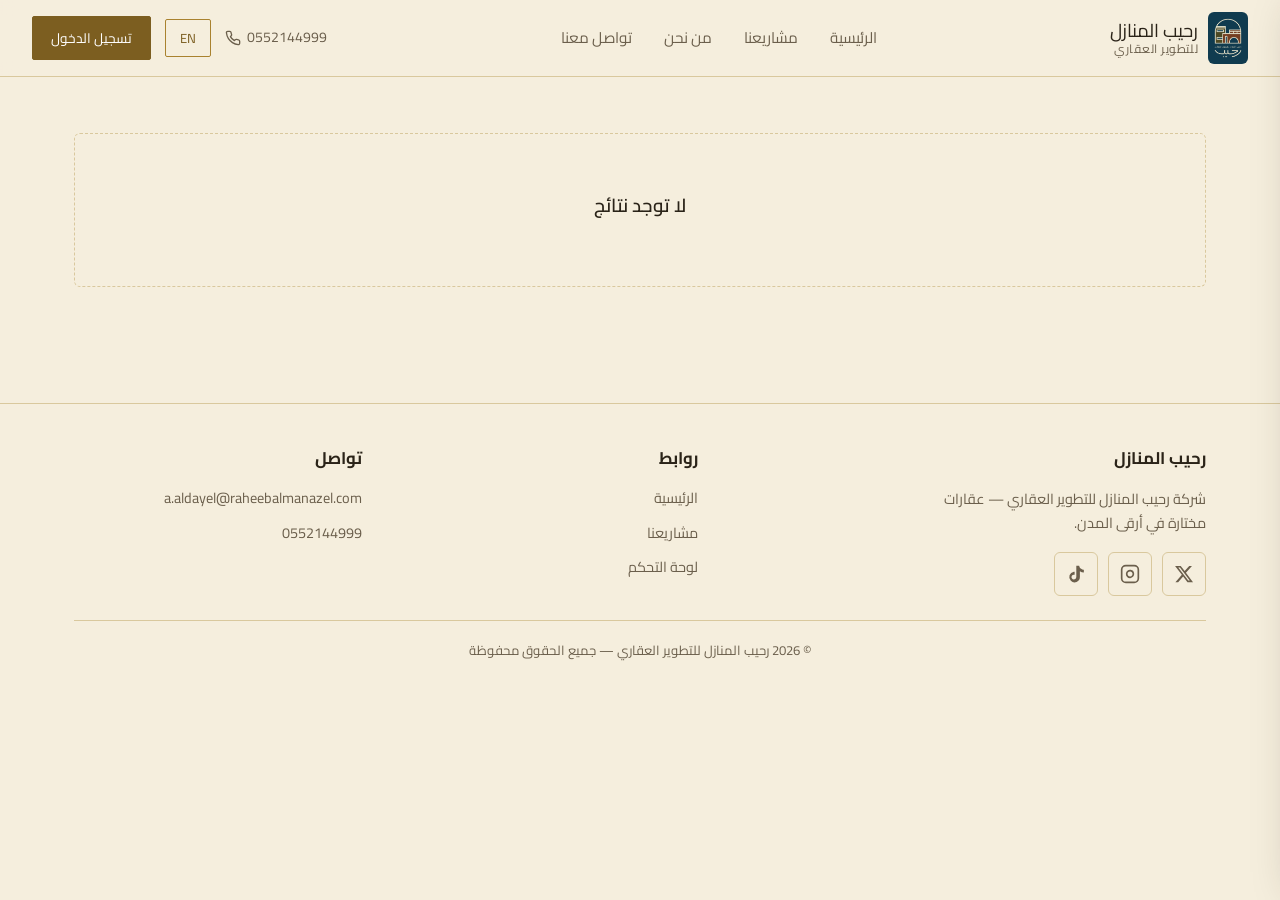
<file: unit.html>
<!DOCTYPE html>
<html lang="ar" dir="rtl">
<head>
<meta charset="UTF-8">
<meta name="viewport" content="width=device-width, initial-scale=1.0">
<title>تفاصيل الوحدة | رحيب المنازل للتطوير العقاري</title>
<meta name="description" content="تفاصيل الوحدة العقارية — رحيب المنازل للتطوير العقاري.">
<link rel="icon" type="image/png" href="logo.png">
<link rel="preconnect" href="https://fonts.googleapis.com">
<link rel="preconnect" href="https://fonts.gstatic.com" crossorigin>
<link href="https://fonts.googleapis.com/css2?family=Cairo:wght@400;500;600;700&display=swap" rel="stylesheet">
<link rel="stylesheet" href="css/style.css">
</head>
<body>

<div id="siteHeader"></div>

<section>
  <div class="wrap" id="unitDetailRoot"></div>
</section>

<footer>
  <div class="wrap">
    <div class="footer-grid">
      <div>
        <h4 data-i18n="footer.brand">رحيب المنازل</h4>
        <p data-i18n="footer.about" style="max-width:34ch; margin-bottom:16px;">شركة رحيب المنازل للتطوير العقاري — عقارات مختارة في أرقى المدن.</p>
        <div class="social-icons">
          <a href="https://x.com/Raheebalmanazel" target="_blank" rel="noopener" aria-label="X" class="social-btn twitter">
            <svg viewBox="0 0 24 24" fill="currentColor"><path d="M18.244 2.25h3.308l-7.227 8.26 8.502 11.24H16.17l-5.214-6.817L4.99 21.75H1.68l7.73-8.835L1.254 2.25H8.08l4.713 6.231zm-1.161 17.52h1.833L7.084 4.126H5.117z"/></svg>
          </a>
          <a href="https://instagram.com/Raheebalmanazel" target="_blank" rel="noopener" aria-label="Instagram" class="social-btn instagram">
            <svg viewBox="0 0 24 24" fill="none" stroke="currentColor" stroke-width="2"><rect x="2" y="2" width="20" height="20" rx="5"/><path d="M16 11.37A4 4 0 1 1 12.63 8 4 4 0 0 1 16 11.37z"/><line x1="17.5" y1="6.5" x2="17.51" y2="6.5"/></svg>
          </a>
          <a href="https://www.tiktok.com/@raheebhomes" target="_blank" rel="noopener" aria-label="TikTok" class="social-btn tiktok">
            <svg viewBox="0 0 24 24" fill="currentColor"><path d="M19.59 6.69a4.83 4.83 0 0 1-3.77-4.25V2h-3.45v13.67a2.89 2.89 0 0 1-5.2 1.74 2.89 2.89 0 0 1 2.31-4.64 2.93 2.93 0 0 1 .88.13V9.4a6.84 6.84 0 0 0-1-.05A6.33 6.33 0 0 0 5.8 20.1a6.34 6.34 0 0 0 10.86-4.43V8.68a8.16 8.16 0 0 0 4.77 1.52v-3.45a4.85 4.85 0 0 1-1.84-.06z"/></svg>
          </a>
        </div>
      </div>
      <div>
        <h4 data-i18n="footer.links">روابط</h4>
        <ul>
          <li><a href="index.html" data-i18n="nav.home">الرئيسية</a></li>
          <li><a href="index.html#projects" data-i18n="nav.projects">مشاريعنا</a></li>
          <li><a href="admin.html" data-i18n="nav.admin">لوحة التحكم</a></li>
        </ul>
      </div>
      <div>
        <h4 data-i18n="footer.contact">تواصل</h4>
        <ul>
          <li><a href="mailto:a.aldayel@raheebalmanazel.com">a.aldayel@raheebalmanazel.com</a></li>
          <li dir="ltr" style="text-align:end;"><a href="tel:0552144999">0552144999</a></li>
        </ul>
      </div>
    </div>
    <div class="footer-bottom">© 2026 رحيب المنازل للتطوير العقاري — <span data-i18n="footer.rights">جميع الحقوق محفوظة</span></div>
  </div>
</footer>

<script src="js/supabase.js"></script>
<script src="js/data.js"></script>
<script src="js/lang.js"></script>
<script src="js/main.js"></script>
<script src="js/effects.js"></script>
</body>
</html>
</file>
<file: css/style.css>
/* =========================================================
   رحيب المنازل — Raheeb Al-Manazil
   ========================================================= */

:root{
  --bg:        #F5EEDD;
  --bg-alt:    #FBF7EC;
  --ink:       #2A2318;
  --ink-soft:  #6B5F4C;
  --gold:      #A9822F;
  --gold-deep: #7C5E20;
  --gold-pale: #E7D9B4;
  --line:      #D9C89D;
  --deep:      #1E3A34;
  --deep-soft: #2E4E46;
  --white:     #FFFFFF;

  --serif-ar:  'Cairo', sans-serif;
  --sans-ar:   'Cairo', sans-serif;
  --serif-en:  'Cormorant Garamond', serif;
  --sans-en:   'Jost', sans-serif;

  --max: 1180px;
}

*{ box-sizing:border-box; }
html{ scroll-behavior:smooth; }
body{
  margin:0;
  background:var(--bg);
  color:var(--ink);
  font-family:var(--sans-ar);
  line-height:1.7;
  -webkit-font-smoothing:antialiased;
  transition:opacity .16s ease;
}
body.lang-fade{ opacity:.4; }
html[lang="en"] body{ font-family:var(--sans-en); }

h1,h2,h3,.display{
  font-family:var(--serif-ar);
  font-weight:600;
  color:var(--ink);
  margin:0 0 .4em;
  line-height:1.3;
}
html[lang="en"] h1, html[lang="en"] h2, html[lang="en"] h3, html[lang="en"] .display{
  font-family:var(--serif-en);
}

a{ color:inherit; text-decoration:none; }
img{ max-width:100%; display:block; }
button{ font-family:inherit; cursor:pointer; }

.wrap{ max-width:var(--max); margin:0 auto; padding:0 24px; }

:focus-visible{ outline:2px solid var(--gold-deep); outline-offset:3px; }
@media (prefers-reduced-motion: reduce){
  *{ animation:none !important; transition:none !important; scroll-behavior:auto !important; }
}

/* =========================================================
   HEADER
   ========================================================= */
header.site{
  position:sticky; top:0; z-index:50;
  background:rgba(245,238,221,.95);
  backdrop-filter:blur(8px);
  border-bottom:1px solid var(--line);
}
.nav{
  display:flex;
  align-items:center;
  justify-content:space-between;
  padding:12px 32px;
  gap:24px;
  width:100%;
}

.brand{
  display:flex; align-items:center; gap:10px;
  flex-shrink:0;
}
.brand-logo{
  height:52px;
  width:auto;
  display:block;
  border-radius:6px;
  object-fit:contain;
}
.brand .name{
  font-family:var(--serif-ar);
  font-size:1.15rem;
  color:var(--ink);
  line-height:1.1;
  white-space:nowrap;
}
.brand .name small{
  display:block;
  font-family:var(--sans-ar);
  font-size:.75rem;
  letter-spacing:.04em;
  color:var(--ink-soft);
  font-weight:400;
}

.nav-links-desktop{
  display:flex;
  gap:28px;
  align-items:center;
  flex:1;
  justify-content:center;
}
.nav-links-desktop a{
  font-size:.95rem;
  color:var(--ink-soft);
  padding:6px 2px;
  position:relative;
  transition:color .25s ease;
  white-space:nowrap;
}
.nav-links-desktop a::after{
  content:'';
  position:absolute;
  bottom:0;
  inset-inline-start:50%;
  width:0; height:1px;
  background:var(--gold);
  transition:width .3s ease, inset-inline-start .3s ease;
}
.nav-links-desktop a:hover,
.nav-links-desktop a.active{
  color:var(--gold-deep);
}
.nav-links-desktop a:hover::after,
.nav-links-desktop a.active::after{
  width:100%;
  inset-inline-start:0;
}

.nav-right-desktop{
  display:flex;
  align-items:center;
  gap:14px;
  flex-shrink:0;
}
.nav-phone{
  display:flex;
  align-items:center;
  gap:6px;
  font-size:.88rem;
  color:var(--ink-soft);
  transition:color .25s ease;
  white-space:nowrap;
}
.nav-phone:hover{ color:var(--gold-deep); }
.nav-phone svg{ width:16px; height:16px; }

.lang-btn{
  background:transparent;
  border:1px solid var(--gold);
  color:var(--gold-deep);
  padding:6px 14px;
  border-radius:2px;
  font-size:.82rem;
  transition:background .25s ease, color .25s ease, transform .25s ease;
}
.lang-btn:hover{
  background:var(--gold);
  color:var(--white);
  transform:translateY(-1px);
}
.lang-btn:active{ transform:scale(.96); }

.btn-login{
  display:inline-block;
  padding:8px 18px;
  background:var(--gold-deep);
  color:var(--white);
  border-radius:2px;
  font-size:.85rem;
  border:1px solid var(--gold-deep);
  transition:background .25s ease, transform .25s ease;
  white-space:nowrap;
}
.btn-login:hover{
  background:var(--deep);
  border-color:var(--deep);
  transform:translateY(-1px);
}
.btn-login:active{ transform:scale(.97); }

.nav-toggle{
  display:none;
  background:transparent;
  border:0;
  width:42px; height:42px;
  align-items:center; justify-content:center;
  color:var(--gold-deep);
  border-radius:4px;
  transition:transform .25s ease, color .25s ease, background .25s ease;
}
.nav-toggle svg{ width:26px; height:26px; }
.nav-toggle:hover{
  color:var(--gold);
  transform:scale(1.1);
  background:rgba(169,130,47,.08);
}
.nav-toggle:active{ transform:scale(.92); }

/* =========================================================
   RESPONSIVE — الجوال
   ========================================================= */
@media (max-width:900px){
  .nav{ padding:12px 16px; }
  .nav-links-desktop,
  .nav-right-desktop{ display:none; }
  .nav-toggle{ display:flex; }
  .brand{ margin-inline-end:auto; }
  .brand-logo{ height:46px; }
  .brand .name{ font-size:1rem; }
  .brand .name small{ font-size:.65rem; }
}

/* =========================================================
   القائمة الجانبية
   ========================================================= */
.drawer-overlay{
  position:fixed; inset:0;
  background:rgba(30,20,10,.5);
  backdrop-filter:blur(2px);
  opacity:0;
  visibility:hidden;
  transition:opacity .3s ease, visibility .3s ease;
  z-index:90;
}
.drawer-overlay.open{ opacity:1; visibility:visible; }

.drawer{
  position:fixed;
  top:0; right:0;
  width:320px;
  max-width:85vw;
  height:100vh;
  background:var(--bg-alt);
  border-inline-start:1px solid var(--line);
  box-shadow:-8px 0 40px -8px rgba(42,35,24,.25);
  z-index:100;
  transform:translateX(105%);
  transition:transform .35s cubic-bezier(.4,0,.2,1);
  display:flex;
  flex-direction:column;
  padding:60px 28px 28px;
  overflow-y:auto;
}
.drawer.open{ transform:translateX(0); }

.drawer-close{
  position:absolute;
  top:16px; left:16px;
  background:transparent;
  border:1px solid var(--line);
  width:38px; height:38px;
  border-radius:50%;
  display:flex; align-items:center; justify-content:center;
  color:var(--ink-soft);
  transition:transform .3s ease, color .3s ease, border-color .3s ease, background .3s ease;
}
.drawer-close svg{ width:20px; height:20px; }
.drawer-close:hover{
  transform:rotate(90deg) scale(1.08);
  color:var(--gold-deep);
  border-color:var(--gold);
  background:rgba(169,130,47,.06);
}
.drawer-close:active{ transform:rotate(90deg) scale(.92); }

.drawer-brand{
  display:flex;
  align-items:center;
  gap:12px;
  margin-bottom:28px;
  padding-bottom:20px;
  border-bottom:1px solid var(--line);
}
.drawer-logo{ height:52px; width:auto; border-radius:6px; flex-shrink:0; }
.drawer-brand-text strong{
  display:block;
  font-family:var(--serif-ar);
  font-size:1.05rem;
  color:var(--ink);
  line-height:1.2;
}
.drawer-brand-text small{
  display:block;
  font-size:.7rem;
  color:var(--ink-soft);
  letter-spacing:.03em;
}

.drawer-nav{
  display:flex;
  flex-direction:column;
  gap:4px;
  margin-bottom:24px;
}
.drawer-nav a{
  position:relative;
  padding:13px 8px;
  font-size:.98rem;
  color:var(--ink);
  border-radius:4px;
  display:flex;
  align-items:center;
  justify-content:space-between;
  transition:color .25s ease, background .25s ease, padding-inline-start .25s ease;
}
.drawer-nav a::after{
  content:'';
  position:absolute;
  bottom:6px;
  inset-inline-start:8px;
  width:0;
  height:1px;
  background:var(--gold);
  transition:width .3s ease;
}
.drawer-nav a:hover{
  color:var(--gold-deep);
  background:rgba(169,130,47,.05);
  padding-inline-start:14px;
}
.drawer-nav a:hover::after{ width:calc(100% - 22px); }
.drawer-nav .chev{
  width:16px; height:16px;
  color:var(--ink-soft);
  transition:transform .3s ease, color .3s ease;
}
.drawer-nav .has-children:hover .chev{
  transform:translateY(2px);
  color:var(--gold-deep);
}

.drawer-login{
  display:flex;
  align-items:center;
  justify-content:center;
  gap:10px;
  padding:14px 20px;
  background:var(--gold-deep);
  color:var(--white);
  border-radius:4px;
  font-size:.95rem;
  margin-bottom:24px;
  position:relative;
  overflow:hidden;
  transition:background .3s ease, transform .25s ease;
}
.drawer-login::before{
  content:'';
  position:absolute;
  inset:0;
  background:var(--deep);
  transform:translateY(100%);
  transition:transform .35s ease;
  z-index:0;
}
.drawer-login:hover::before{ transform:translateY(0); }
.drawer-login:hover{ transform:translateY(-2px); }
.drawer-login:active{ transform:translateY(0) scale(.97); }
.drawer-login svg{ width:18px; height:18px; position:relative; z-index:1; }
.drawer-login span{ position:relative; z-index:1; }

/* =========================================================
   السوشيال
   ========================================================= */
.drawer-social{
  padding-top:20px;
  border-top:1px solid var(--line);
  margin-top:auto;
}

.social-username{
  display:block;
  font-family:var(--sans-ar);
  font-size:.85rem;
  color:var(--ink-soft);
  margin-bottom:12px;
  letter-spacing:.03em;
  text-align:start;
}

.social-icons{
  display:flex;
  gap:10px;
}

.social-btn{
  width:44px; height:44px;
  display:flex; align-items:center; justify-content:center;
  border:1px solid var(--line);
  border-radius:6px;
  color:var(--ink-soft);
  transition:transform .25s ease, color .25s ease, border-color .25s ease, background .25s ease;
}
.social-btn svg{ width:20px; height:20px; }
.social-btn:hover{ transform:translateY(-4px); color:var(--white); }
.social-btn.twitter:hover{ background:#000; border-color:#000; }
.social-btn.instagram:hover{
  background:linear-gradient(45deg,#f09433,#e6683c,#dc2743,#cc2366,#bc1888);
  border-color:#bc1888;
}
.social-btn.tiktok:hover{
  background:#000;
  border-color:#000;
}
.social-btn:active{ transform:translateY(-1px) scale(.95); }

.drawer.open .drawer-brand,
.drawer.open .drawer-nav a,
.drawer.open .drawer-login,
.drawer.open .drawer-social{
  animation:drawerItemIn .5s ease both;
}
.drawer.open .drawer-brand{ animation-delay:.08s; }
.drawer.open .drawer-nav a:nth-child(1){ animation-delay:.14s; }
.drawer.open .drawer-nav a:nth-child(2){ animation-delay:.19s; }
.drawer.open .drawer-nav a:nth-child(3){ animation-delay:.24s; }
.drawer.open .drawer-nav a:nth-child(4){ animation-delay:.29s; }
.drawer.open .drawer-login{ animation-delay:.35s; }
.drawer.open .drawer-social{ animation-delay:.42s; }

@keyframes drawerItemIn{
  from{ opacity:0; transform:translateX(20px); }
  to{ opacity:1; transform:translateX(0); }
}

body.drawer-open{ overflow:hidden; }

/* =========================================================
   HERO
   ========================================================= */
.hero{
  position:relative;
  overflow:hidden;
  min-height:calc(100vh - 80px);
  display:flex;
  align-items:center;
  padding:0;
  background:var(--deep);
}
.hero-bg{
  position:absolute;
  inset:0;
  z-index:0;
}
.hero-bg .hero-slide{
  position:absolute;
  inset:0;
  background-size:cover;
  background-position:center;
  background-repeat:no-repeat;
  opacity:0;
  transition:opacity 1.5s ease-in-out;
}
.hero-bg .hero-slide.active{ opacity:1; }
.hero-overlay{
  position:absolute;
  inset:0;
  background:linear-gradient(120deg, rgba(30,58,52,.75) 0%, rgba(30,58,52,.55) 40%, rgba(30,58,52,.35) 100%);
  z-index:2;
}
.hero-content{
  position:relative;
  z-index:3;
  max-width:var(--max);
  width:100%;
  margin:0 auto;
  padding:100px 24px;
  color:var(--white);
}
.hero-content .eyebrow-line{
  color:var(--gold-pale);
  opacity:0;
  animation:riseIn .6s ease forwards;
  animation-delay:.05s;
}
.hero-content .eyebrow-line span.rule{ background:var(--gold-pale); }
.hero-content h1{
  color:var(--white);
  font-size:clamp(2.2rem, 5vw, 4rem);
  max-width:16ch;
  margin-bottom:20px;
  opacity:0;
  animation:riseIn .6s ease forwards;
  animation-delay:.16s;
  text-shadow:0 2px 20px rgba(0,0,0,.35);
}
.hero-content p.lead{
  color:var(--gold-pale);
  max-width:52ch;
  font-size:1.15rem;
  margin-bottom:32px;
  opacity:0;
  animation:riseIn .6s ease forwards;
  animation-delay:.3s;
  text-shadow:0 1px 10px rgba(0,0,0,.3);
}
.hero-content .hero-actions{
  opacity:0;
  animation:riseIn .6s ease forwards;
  animation-delay:.42s;
}
.hero-content .btn{
  background:var(--gold-deep);
  border-color:var(--gold-deep);
  color:var(--white);
}
.hero-content .btn:hover{ background:var(--gold); border-color:var(--gold); }
.hero-content .btn.ghost{
  background:rgba(255,255,255,.08);
  border-color:var(--white);
  color:var(--white);
  backdrop-filter:blur(6px);
}
.hero-content .btn.ghost:hover{ background:var(--white); color:var(--deep); }
.hero-content .stats{
  opacity:0;
  animation:riseIn .6s ease forwards;
  animation-delay:.54s;
  border-top-color:rgba(255,255,255,.2);
  margin-top:56px;
  padding-top:30px;
}
.hero-content .stat b{ color:var(--white); }
.hero-content .stat span{ color:var(--gold-pale); }

@media (max-width:900px){
  .hero{ min-height:auto; padding:0; }
  .hero-content{ padding:80px 24px 60px; }
  .hero-content h1{ font-size:clamp(1.8rem, 7vw, 2.6rem); }
  .hero-content p.lead{ font-size:1rem; }
  .hero-content .stats{ flex-direction:column; gap:20px; }
  .hero-content .stat{ padding-inline-end:0; text-align:start; }
}

/* =========================================================
   الأقسام
   ========================================================= */
section{ padding:56px 0; }
.section-head{ max-width:560px; margin-bottom:36px; }
.section-head .kicker{ color:var(--gold-deep); font-size:.85rem; margin-bottom:8px; display:block; }
.section-head p{ color:var(--ink-soft); }

.divider{
  display:flex; align-items:center; gap:14px; margin:8px 0 40px; color:var(--gold);
}
.divider .rule{ flex:1; height:1px; background:var(--line); }
.divider svg{ width:22px; height:22px; }

/* =========================================================
   التصنيفات
   ========================================================= */
.cats{ display:grid; grid-template-columns:repeat(3,1fr); gap:22px; }
@media (max-width:760px){ .cats{ grid-template-columns:1fr; } }
.arch-frame{
  position:relative;
  border:1px solid var(--gold);
  border-radius:120px 120px 6px 6px;
  padding:28px 22px 22px;
  background:var(--bg-alt);
}
.arch-icon{ width:64px; height:64px; margin:0 auto 14px; color:var(--gold-deep); transition:color .25s ease; }
.cat-card{ text-align:center; transition:border-color .2s ease, transform .25s ease, box-shadow .25s ease; }
.cat-card:hover{ border-color:var(--gold-deep); transform:translateY(-5px); box-shadow:0 18px 32px -22px rgba(42,35,24,.4); }
.cat-card:hover .arch-icon{ color:var(--deep); }
.cat-card h3{ font-size:1.15rem; margin-bottom:6px; }
.cat-card p{ color:var(--ink-soft); font-size:.92rem; margin:0; }

/* =========================================================
   قسم المشاريع
   ========================================================= */
.projects-section{
  background:var(--bg-alt);
  border-top:1px solid var(--line);
  border-bottom:1px solid var(--line);
}

/* =========================================================
   البطاقات
   ========================================================= */
.grid{ display:grid; grid-template-columns:repeat(3,1fr); gap:26px; }
@media (max-width:980px){ .grid{ grid-template-columns:repeat(2,1fr); } }
@media (max-width:620px){ .grid{ grid-template-columns:1fr; } }

.card{
  background:var(--bg-alt); border:1px solid var(--line); border-radius:4px;
  overflow:hidden; display:flex; flex-direction:column;
  transition:transform .25s ease, box-shadow .25s ease, border-color .25s ease;
}
.card:hover{
  transform:translateY(-6px);
  box-shadow:0 20px 38px -22px rgba(42,35,24,.4);
  border-color:var(--gold-deep);
}
.card-link{ position:relative; }
.card-link::after{
  content:''; position:absolute; inset-inline-start:0; bottom:-2px; width:0; height:1px;
  background:var(--deep); transition:width .25s ease;
}
.card-link:hover::after{ width:100%; }
.card-media{
  aspect-ratio:4/3; background:linear-gradient(160deg, var(--gold-pale), var(--bg-alt));
  display:flex; align-items:center; justify-content:center; position:relative;
  border-bottom:1px solid var(--line);
  overflow:hidden;
}
.card-media svg{ width:58%; height:58%; color:var(--gold-deep); opacity:.85; }
.card-cover{
  position:absolute;
  inset:0;
  width:100%;
  height:100%;
  object-fit:cover;
  transition:transform .4s ease;
}
.project-card:hover .card-cover{ transform:scale(1.05); }
.card-tag{
  position:absolute; top:12px; inset-inline-start:12px; background:var(--deep); color:var(--white);
  font-size:.72rem; padding:4px 10px; border-radius:2px; z-index:2;
}
.card-body{ padding:18px 18px 20px; flex:1; display:flex; flex-direction:column; }
.card-body h3{ font-size:1.1rem; margin-bottom:4px; }
.card-body h3 a{ color:inherit; transition:color .25s ease; }
.card-body h3 a:hover{ color:var(--gold-deep); }
.card-loc{ color:var(--ink-soft); font-size:.85rem; margin-bottom:12px; }
.card-meta{ display:flex; gap:14px; font-size:.82rem; color:var(--ink-soft); margin-bottom:14px; flex-wrap:wrap; align-items:center; }
.card-price{ margin-top:auto; font-family:var(--serif-ar); font-size:1.25rem; color:var(--gold-deep); }
html[lang="en"] .card-price{ font-family:var(--serif-en); }
.card-link{ display:inline-block; margin-top:12px; font-size:.85rem; color:var(--deep); width:fit-content; }

.card-views{
  display:inline-flex;
  align-items:center;
  gap:4px;
  color:var(--ink-soft);
  font-size:.82rem;
}
.card-views svg{
  width:14px;
  height:14px;
  color:var(--gold-deep);
}

.empty-state{
  text-align:center; padding:60px 20px; color:var(--ink-soft); border:1px dashed var(--line); border-radius:6px;
}

/* =========================================================
   تفاصيل مشروع
   ========================================================= */
.project-detail-head{
  display:flex;
  align-items:center;
  flex-wrap:wrap;
  gap:16px;
  margin-bottom:24px;
}
.project-detail-head h1{
  margin:0;
  font-size:clamp(1.6rem, 3vw, 2.4rem);
}
.project-stage{
  display:inline-block;
  background:var(--deep);
  color:var(--white);
  font-size:.78rem;
  padding:6px 14px;
  border-radius:2px;
  white-space:nowrap;
}

.project-gallery{
  display:grid;
  grid-template-columns:repeat(auto-fill, minmax(220px, 1fr));
  gap:14px;
  margin:24px 0;
}
.project-gallery img{
  width:100%;
  aspect-ratio:4/3;
  object-fit:cover;
  border-radius:6px;
  border:1px solid var(--line);
  cursor:pointer;
  transition:transform .25s ease, box-shadow .25s ease;
}
.project-gallery img:hover{
  transform:translateY(-4px);
  box-shadow:0 16px 32px -18px rgba(42,35,24,.45);
}
@media (max-width:620px){
  .project-gallery{
    grid-template-columns:repeat(auto-fill, minmax(140px, 1fr));
    gap:10px;
  }
}

.project-price{
  font-family:var(--serif-ar);
  font-size:1.6rem;
  color:var(--gold-deep);
  margin:20px 0;
  padding:14px 0;
  border-top:1px solid var(--line);
  border-bottom:1px solid var(--line);
}
.project-desc{
  color:var(--ink-soft);
  font-size:1.02rem;
  line-height:1.8;
  max-width:70ch;
  margin:20px 0;
}

.detail-facts{ display:grid; grid-template-columns:repeat(3,1fr); gap:14px; margin:22px 0; }
.fact{ text-align:center; background:var(--bg-alt); border:1px solid var(--line); padding:14px 8px; border-radius:4px; }
.fact b{ display:block; font-family:var(--serif-ar); font-size:1.2rem; color:var(--gold-deep); }
html[lang="en"] .fact b{ font-family:var(--serif-en); }
.fact span{ font-size:.78rem; color:var(--ink-soft); }
.detail-media{
  aspect-ratio:16/10; background:linear-gradient(160deg, var(--gold-pale), var(--bg-alt));
  border:1px solid var(--line); border-radius:6px; display:flex; align-items:center; justify-content:center;
}
.detail-media svg{ width:42%; height:42%; color:var(--gold-deep); }

/* =========================================================
   الفورم
   ========================================================= */
.form-grid{ display:grid; grid-template-columns:1fr 1fr; gap:16px; }
@media (max-width:680px){ .form-grid{ grid-template-columns:1fr; } }
.field{ display:flex; flex-direction:column; gap:6px; }
.field.full{ grid-column:1/-1; }
.field label{ font-size:.85rem; color:var(--ink-soft); }
.field input, .field select, .field textarea{
  padding:11px 12px; border:1px solid var(--line); border-radius:4px;
  background:var(--white); font-family:inherit; color:var(--ink); font-size:.95rem;
}
.field textarea{ min-height:110px; resize:vertical; }
.field input[type="file"]{
  padding:8px;
  background:var(--white);
  border:1px dashed var(--line);
  cursor:pointer;
}

.upload-preview{
  display:flex;
  flex-wrap:wrap;
  gap:10px;
  margin-top:10px;
}
.upload-preview img{
  width:100px;
  height:100px;
  object-fit:cover;
  border-radius:4px;
  border:1px solid var(--line);
}

/* =========================================================
   لوحة التحكم
   ========================================================= */
.admin-gate{ max-width:380px; margin:80px auto; text-align:center; }
.admin-gate .field{ margin-bottom:16px; text-align:start; }
.admin-note{
  background:var(--gold-pale); border:1px solid var(--gold); padding:12px 16px;
  border-radius:4px; font-size:.85rem; color:var(--gold-deep); margin-bottom:26px;
}
.admin-list{ margin-top:36px; }
.admin-row{
  display:flex; align-items:center; justify-content:space-between; gap:16px;
  padding:14px 16px; border:1px solid var(--line); border-radius:4px; margin-bottom:10px; background:var(--bg-alt);
  flex-wrap:wrap;
}
.admin-row .info b{ display:block; }
.admin-row .info span{ color:var(--ink-soft); font-size:.85rem; }
.admin-row .actions{ display:flex; gap:8px; flex-wrap:wrap; }
.admin-row button{ border:1px solid var(--line); background:var(--white); padding:7px 14px; border-radius:4px; font-size:.82rem; transition:all .2s ease; }
.admin-row button.danger{ border-color:#B3402F; color:#B3402F; }
.admin-row button.danger:hover{ background:#B3402F; color:var(--white); }
.admin-row button.edit{ border-color:var(--gold-deep); color:var(--gold-deep); }
.admin-row button.edit:hover{ background:var(--gold-deep); color:var(--white); }

.admin-block{
  background:var(--bg-alt);
  border:1px solid var(--line);
  border-radius:6px;
  padding:28px 24px;
  margin-top:32px;
}
.admin-block > h2{
  margin-top:0;
  padding-bottom:12px;
  border-bottom:1px solid var(--line);
  margin-bottom:24px;
}

.hero-images-grid{
  display:grid;
  grid-template-columns:repeat(auto-fill, minmax(160px, 1fr));
  gap:14px;
}

.hero-image-item{
  position:relative;
  aspect-ratio:4/3;
  border-radius:6px;
  overflow:hidden;
  border:1px solid var(--line);
  background:var(--bg);
}

.hero-image-item img{
  width:100%;
  height:100%;
  object-fit:cover;
  transition:transform .3s ease;
}

.hero-image-item:hover img{
  transform:scale(1.05);
}

.hero-delete{
  position:absolute;
  top:8px;
  left:8px;
  background:rgba(179,64,47,.9);
  color:var(--white);
  border:0;
  width:32px;
  height:32px;
  border-radius:50%;
  font-size:.9rem;
  cursor:pointer;
  display:flex;
  align-items:center;
  justify-content:center;
  transition:all .2s ease;
}

.hero-delete:hover{
  background:#B3402F;
  transform:scale(1.1);
}

/* =========================================================
   نافذة منبثقة (Modal)
   ========================================================= */
.modal-overlay{
  position:fixed;
  inset:0;
  background:rgba(30,20,10,.6);
  backdrop-filter:blur(4px);
  z-index:200;
  display:flex;
  align-items:flex-start;
  justify-content:center;
  padding:40px 20px;
  overflow-y:auto;
  animation:fadeIn .2s ease;
}
@keyframes fadeIn{ from{ opacity:0; } to{ opacity:1; } }

.modal-box{
  background:var(--bg-alt);
  border:1px solid var(--line);
  border-radius:8px;
  padding:30px;
  max-width:700px;
  width:100%;
  position:relative;
  box-shadow:0 20px 60px -20px rgba(0,0,0,.4);
  animation:slideUp .3s ease;
}
@keyframes slideUp{
  from{ transform:translateY(20px); opacity:0; }
  to{ transform:translateY(0); opacity:1; }
}
.modal-box h2{
  margin-top:0;
  padding-bottom:14px;
  border-bottom:1px solid var(--line);
  margin-bottom:24px;
}
.modal-close{
  position:absolute;
  top:14px;
  left:14px;
  background:transparent;
  border:1px solid var(--line);
  width:36px;
  height:36px;
  border-radius:50%;
  color:var(--ink-soft);
  font-size:1rem;
  cursor:pointer;
  transition:all .2s ease;
}
.modal-close:hover{
  background:var(--gold-deep);
  color:var(--white);
  border-color:var(--gold-deep);
  transform:rotate(90deg);
}

@media (max-width:680px){
  .modal-box{ padding:20px 16px; }
  .modal-overlay{ padding:20px 10px; }
}

/* =========================================================
   Footer
   ========================================================= */
footer{ border-top:1px solid var(--line); margin-top:60px; padding:40px 0 28px; color:var(--ink-soft); }

.footer-grid{ 
  display:grid; 
  grid-template-columns:1.6fr 1fr 1fr; 
  gap:48px; 
  margin-bottom:24px; 
}

@media (max-width:900px){
  .footer-grid{ 
    grid-template-columns:1fr 1fr; 
    gap:32px; 
  }
  .footer-grid > div:first-child{ 
    grid-column:1/-1; 
  }
}

@media (max-width:600px){
  .footer-grid{ grid-template-columns:1fr; }
}

.footer-grid h4{ 
  font-family:var(--serif-ar); 
  color:var(--ink); 
  margin:0 0 14px; 
  font-size:1.05rem; 
}

html[lang="en"] .footer-grid h4{ font-family:var(--serif-en); }

.footer-grid p{ 
  font-size:.9rem; 
  line-height:1.7; 
  color:var(--ink-soft); 
}

.footer-grid ul{ 
  list-style:none; 
  padding:0; 
  margin:0; 
  display:flex; 
  flex-direction:column; 
  gap:10px; 
  font-size:.9rem; 
}

.footer-grid ul a{ 
  transition:color .25s ease; 
}

.footer-grid ul a:hover{ 
  color:var(--gold-deep); 
}

.footer-grid .social-icons{
  margin-top:0;
}

.footer-bottom{ 
  border-top:1px solid var(--line); 
  padding-top:18px; 
  font-size:.82rem; 
  text-align:center; 
}

/* =========================================================
   Utility
   ========================================================= */
.hide{ display:none !important; }
.center{ text-align:center; }
.mt-lg{ margin-top:48px; }

@keyframes riseIn{ from{ opacity:0; transform:translateY(14px); } to{ opacity:1; transform:translateY(0); } }
</file>
